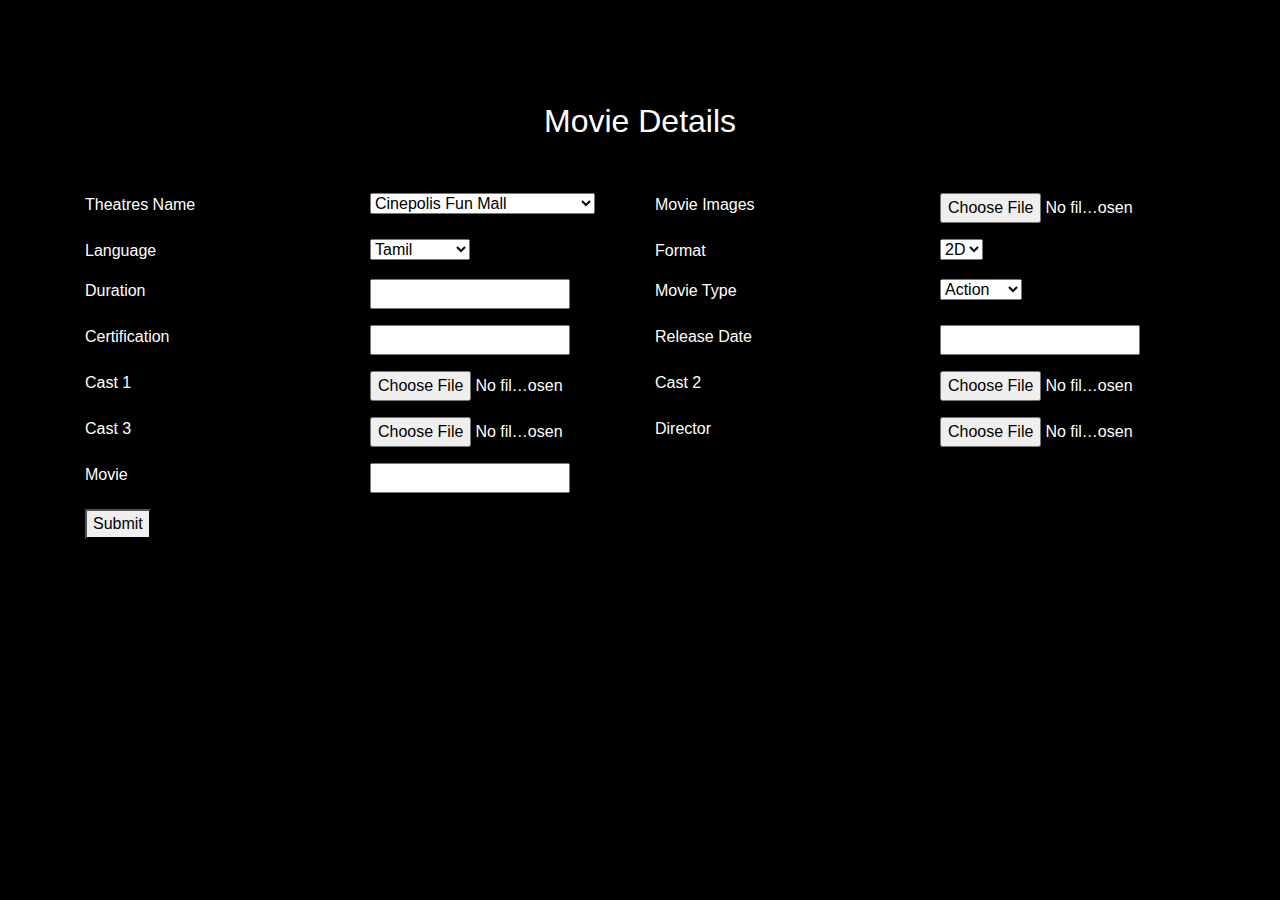
<file: TicketBokking-main/Ticketbooking-main/Ticket_Booking_System/target/classes/static/adminform.html>
<html>
<head>
<link rel="stylesheet" href="https://cdn.jsdelivr.net/npm/bootstrap@4.0.0/dist/css/bootstrap.min.css"integrity="sha384-Gn5384xqQ1aoWXA+058RXPxPg6fy4IWvTNh0E263XmFcJlSAwiGgFAW/dAiS6JXm" crossorigin="anonymous">
<link rel="stylesheet" href="adminform.css">
<meta charset="utf-8">
<meta name="viewport" content="width=device-width, initial-scale=1, shrink-to-fit=no">
<title>Admin Form</title>
</head>
<body>
<div class="adminform">
<div class="container">
<div class="row">
<div class="col-lg-12">
<div class="Mainhead">
<h2>Movie Details</h2>
</div>
</div>
</div>
<form>
<div class="form-group row">
<div class="col-lg-3">
Theatres Name
</div>
<div class="col-lg-3">
<select name="theatres name" id="names">
  <option value="cine">Cinepolis Fun Mall</option>
  <option value="inox">Inox Prozone Mall</option>
  <option value="Kaveri">Kaveri Karpagam Complex</option>
  <option value="ganga">Ganga Karpagam Complex </option>
  <option value="yamuna">yamuna Karpagam Complex </option>
  <option value="SPI">Spi Brookfields </option>
  <option value="kg">KG Karpagam Complex </option>
  <option value="krithika">Krithika cinemas </option>
  <option value="arasan">Arasan cinemas </option>
  <option value="Shanthi">Shanthi cinemas </option>
  <option value="Sangeetha">Sangeetha cinemas </option>
</select>
</div> 
<div class="col-lg-3">
Movie Images
</div>
<div class="col-lg-3">
<input type="file" name="Moviename" id="names"/> <br/> 
</div> 
</div>
<div class="form-group row">
<div class="col-lg-3">
 Language
</div>
<div class="col-lg-3">
<select name="language">
 <option value="lang">Tamil</option>
 <option value="lang">English</option>
 <option value="lang">Hindi</option>
 <option value="lang">Malayalam</option>
 </select>
</div>
<div class="col-lg-3">
 Format
</div>
<div class="col-lg-3">
<select name="format">
  <option value="dimensions">2D</option>
  <option value="dimensions">3D</option>
</select>
</div>  
</div>
<div class="form-group row">
<div class="col-lg-3">
 Duration
 </div>
 <div class="col-lg-3">
 <input type="text" name="description" /> <br/>  
 </div>
<div class="col-lg-3">
 Movie Type
</div> 
<div class="col-lg-3">
 <select name="type">
  <option value="Types">Action</option>
  <option value="Types">Thriller</option>
  <option value="Types">Comedy</option>
  <option value="Types">Love</option>
  <option value="Types">Drama</option>
</select>  
</div>
</div>
<div class="form-group row">
<div class="col-lg-3">
  Certification 
</div>
<div class="col-lg-3">
  <input type="text" name="certify"/> 
</div> 
<div class="col-lg-3">
 Release Date
</div>
<div class="col-lg-3">
<input type="text" name="certify"/> 
</div>
</div>

<div class="form-group row">
<div class="col-lg-3">
Cast 1
</div>
<div class="col-lg-3">
<input type="file" name="Moviename" id="names"/> <br/>
</div>  
<div class="col-lg-3">
Cast 2
</div>
<div class="col-lg-3">
<input type="file" name="Moviename" id="names"/> <br/>  
</div>
</div>
<div class="form-group row">
<div class="col-lg-3">
Cast 3
</div>
<div class="col-lg-3">
<input type="file" name="Moviename" id="names"/> <br/>  
</div>
<div class="col-lg-3">
Director
</div>
<div class="col-lg-3">
<input type="file" name="Moviename" id="names"/> <br/>  
</div>
</div>
<div class="form-group row">
<div class="col-lg-3">
Movie
</div>
<div class="col-lg-6">
<input type="text" name="Describe"/>
</div>
</div>
<div class="form-group row">
<div class="col-lg-12">
<button>Submit</button>
</div>

</form>
</div>
</div>



</body>
</html>
</file>
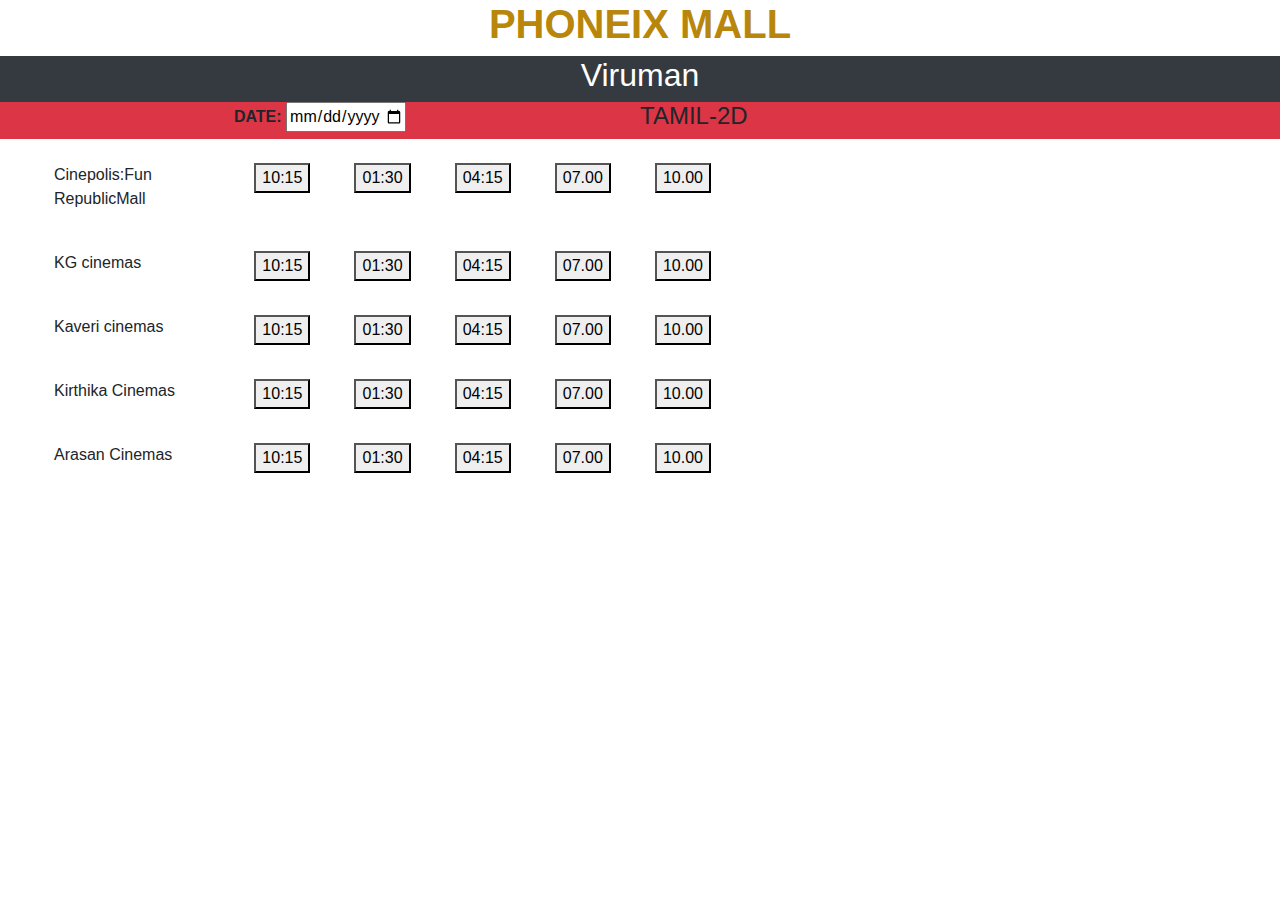
<file: TicketBokking-main/Ticketbooking-main/Ticket_Booking_System/target/classes/static/Bookingpage.html>
<!DOCTYPE html>
<html>
<head>
	<link rel="stylesheet" href="https://cdn.jsdelivr.net/npm/bootstrap@4.0.0/dist/css/bootstrap.min.css"integrity="sha384-Gn5384xqQ1aoWXA+058RXPxPg6fy4IWvTNh0E263XmFcJlSAwiGgFAW/dAiS6JXm" crossorigin="anonymous">
	<link rel="stylesheet" href="Bookingpage.css">
	<meta charset="utf-8">
	<meta name="viewport" content="width=device-width, initial-scale=1, shrink-to-fit=no">
<title>
	Booking page
</title>
</head>
<body>
    <div class="container-fluid">
    <div class="row">
    <div class="col-lg-12">
	<div class="movieimage">
		  <div>
		     <h1> PHONEIX MALL</h1>
		</div>
		</div>
	</div>
    </div>
<div class="row bg-dark">
	<div class="col-12">
		<h2 class="moviename">Viruman</h2>
	</div>
	<div class="row bg-dark">
		<div class="col-6 top_heading_details">

		</div>
	</div>
</div>
<div class="date">
<div class="row bg-danger">
	<div class="col-lg-6">
		<label for="start">DATE:</label>
		<input type="date" id="start" name="trip-start " value="yyyy-mm-dd" min="2022-01-01" max="2023-12-31">
	</div>
	<div class="cpl-lg-4">
		<h4>TAMIL-2D</h4>
	</div>
</div>
</div>

<div class="row m-4">
	<div class="col-lg-2">
		<p>Cinepolis:Fun RepublicMall</p>

	</div>
	<div class="col-lg-1">
		<a href="seatbooking.html">
			<button>10:15</button>
		</a>
	</div>
	<div class="col-lg-1">
		<button>01:30</button>
	</div>
	<div class="col-lg-1">
		<button>04:15</button>
	</div>
	<div class="col-lg-1">
		<button>07.00</button>
	</div>
	<div class="col-lg-1">
		<button>10.00</button>
	</div>
</div>
<div class="row m-4">
	<div class="col-lg-2">
		<p>KG cinemas</p>
	</div>
	<div class="col-lg-1">
		<button>10:15</button>
	</div>
	<div class="col-lg-1">
		<button>01:30</button>
	</div>
	<div class="col-lg-1">
		<button>04:15</button>
	</div>
	<div class="col-lg-1">
		<button>07.00</button>
	</div>
	<div class="col-lg-1">
		<button>10.00</button>
	</div>
</div>
<div class="row m-4">
	<div class="col-lg-2">
		<p>Kaveri cinemas</p>
	</div>
	<div class="col-lg-1">
		<button>10:15</button>
	</div>
	<div class="col-lg-1">
		<button>01:30</button>
	</div>
	<div class="col-lg-1">
		<button>04:15</button>
	</div>
	<div class="col-lg-1">
		<button>07.00</button>
	</div>
	<div class="col-lg-1">
		<button>10.00</button>
	</div>
</div>
<div class="row m-4">
	<div class="col-lg-2">
		<p>Kirthika Cinemas</p>
	</div>
	<div class="col-lg-1">
		<button>10:15</button>
	</div>
	<div class="col-lg-1">
		<button>01:30</button>
	</div>
	<div class="col-lg-1">
		<button>04:15</button>
	</div>
	<div class="col-lg-1">
		<button>07.00</button>
	</div>
	<div class="col-lg-1">
		<button>10.00</button>
	</div>
</div>
<div class="row m-4">
	<div class="col-lg-2">
		<p>Arasan Cinemas</p>
	</div>
	<div class="col-lg-1">
		<button>10:15</button>
	</div>
	<div class="col-lg-1">
		<button>01:30</button>
	</div>
	<div class="col-lg-1">
		<button>04:15</button>
	</div>
	<div class="col-lg-1">
		<button>07.00</button>
	</div>
	<div class="col-lg-1">
		<button>10.00</button>
	</div>
</div>
	
	
	
	

    </div>
	<script src="https://code.jquery.com/jquery-3.2.1.slim.min.js"integrity="sha384-KJ3o2DKtIkvYIK3UENzmM7KCkRr/rE9/Qpg6aAZGJwFDMVNA/GpGFF93hXpG5KkN"crossorigin="anonymous"></script>
	<script src="https://cdn.jsdelivr.net/npm/popper.js@1.12.9/dist/umd/popper.min.js"integrity="sha384-ApNbgh9B+Y1QKtv3Rn7W3mgPxhU9K/ScQsAP7hUibX39j7fakFPskvXusvfa0b4Q"crossorigin="anonymous"></script>
	<script src="https://cdn.jsdelivr.net/npm/bootstrap@4.0.0/dist/js/bootstrap.min.js"integrity="sha384-JZR6Spejh4U02d8jOt6vLEHfe/JQGiRRSQQxSfFWpi1MquVdAyjUar5+76PVCmYl"crossorigin="anonymous"></script>
</body>

</html>
</file>
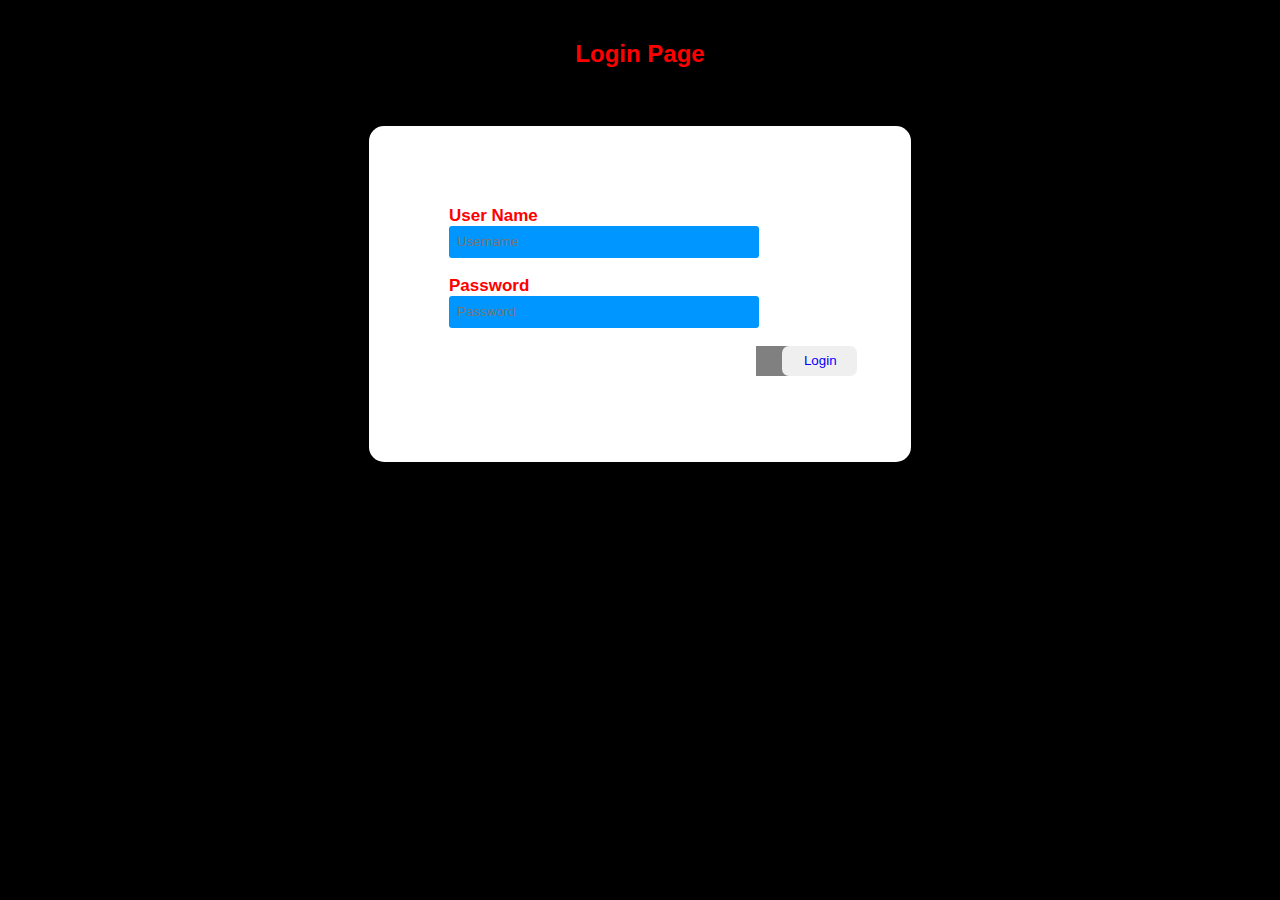
<file: TicketBokking-main/Ticketbooking-main/Ticket_Booking_System/target/classes/static/loginform.html>
<!DOCTYPE html>    
<html>    
<head>    
    <title>Login Form</title>    
    <link rel="stylesheet" type="text/css" href="Loginform.css">    
</head>    
<body>    
    <h2>Login Page</h2><br>    
    <div class="login">    
    <form id="login" method="get" action="login.php">    
        <label><b>User Name     
        </b>    
        </label>    
        <input type="text" name="Uname" id="Uname" placeholder="Username">    
        <br><br>    
        <label><b>Password     
        </b>    
        </label>    
        <input type="Password" name="Pass" id="Pass" placeholder="Password">    
        <br><br> 
        <a href="adminform.html">   
        <input type="button" name="log" id="log" value="Login">  
        </a>     
        <br><br>    
         
    </form>     
</div>    
</body>    
</html>
</file>
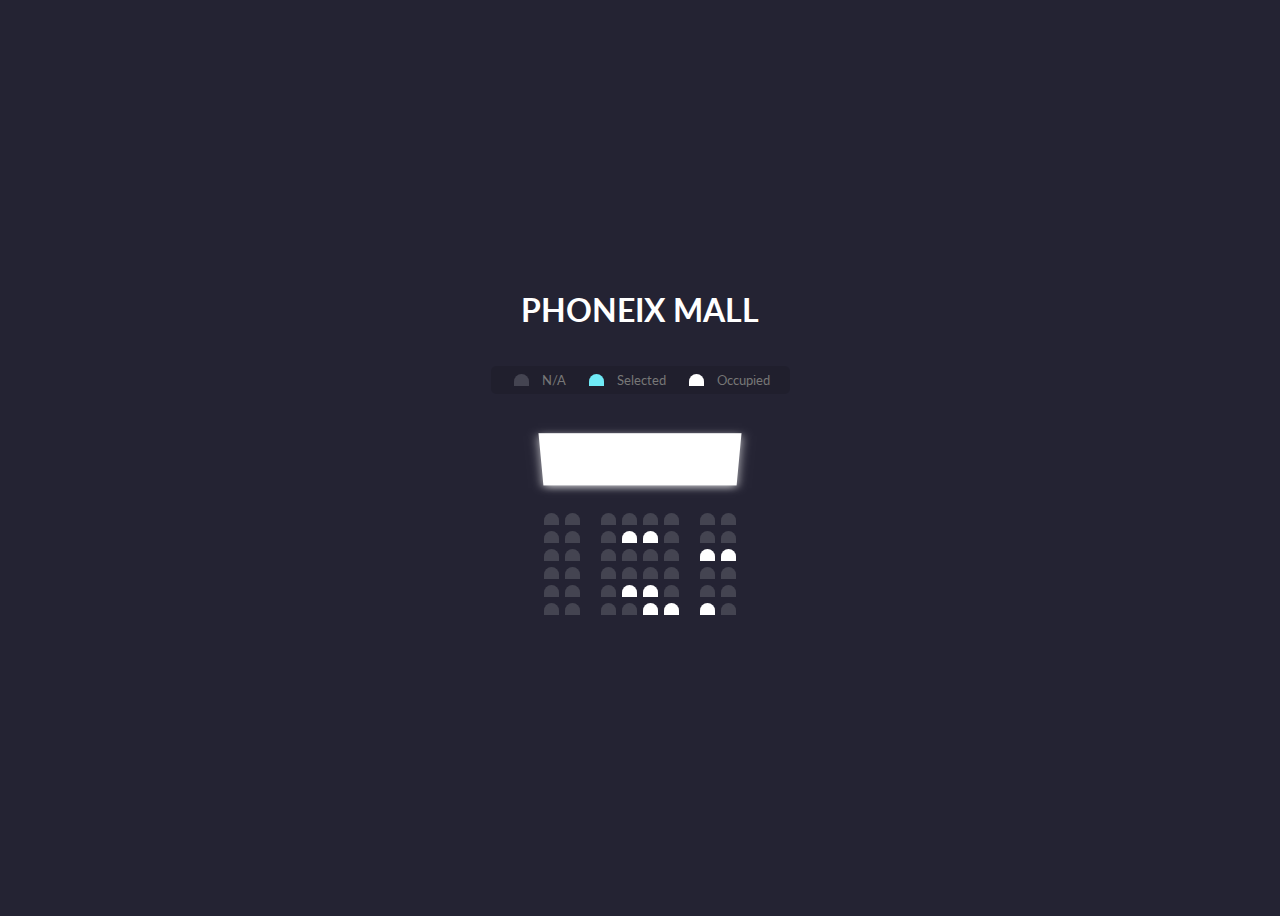
<file: TicketBokking-main/Ticketbooking-main/Ticket_Booking_System/target/classes/static/seatbooking.html>
<!DOCTYPE html>
<html lang="en">
  <head>
    <meta charset="UTF-8" />
    <meta http-equiv="X-UA-Compatible" content="IE=edge" />
    <meta name="viewport" content="width=device-width, initial-scale=1.0" />
    <link rel="stylesheet" href="seatbooking.css" />
    <title>Movie Seat Booking</title>
  </head>
  <body>
	<div>
		<h1> PHONEIX MALL</h1>
	</div>

    <ul class="showcase">
      <li>
        <div class="seat"></div>
        <small>N/A</small>
      </li>

      <li>
        <div class="seat selected"></div>
        <small>Selected</small>
      </li>

      <li>
        <div class="seat occupied"></div>
        <small>Occupied</small>
      </li>
    </ul>

    <div class="container">
      <div class="screen"></div>
      <div class="row">
        <div class="seat"></div>
        <div class="seat"></div>
        <div class="seat"></div>
        <div class="seat"></div>
        <div class="seat"></div>
        <div class="seat"></div>
        <div class="seat"></div>
        <div class="seat"></div>
      </div>
      <div class="row">
        <div class="seat"></div>
        <div class="seat"></div>
        <div class="seat"></div>
        <div class="seat occupied"></div>
        <div class="seat occupied"></div>
        <div class="seat"></div>
        <div class="seat"></div>
        <div class="seat"></div>
      </div>

      <div class="row">
        <div class="seat"></div>
        <div class="seat"></div>
        <div class="seat"></div>
        <div class="seat"></div>
        <div class="seat"></div>
        <div class="seat"></div>
        <div class="seat occupied"></div>
        <div class="seat occupied"></div>
      </div>

      <div class="row">
        <div class="seat"></div>
        <div class="seat"></div>
        <div class="seat"></div>
        <div class="seat"></div>
        <div class="seat"></div>
        <div class="seat"></div>
        <div class="seat"></div>
        <div class="seat"></div>
      </div>

      <div class="row">
        <div class="seat"></div>
        <div class="seat"></div>
        <div class="seat"></div>
        <div class="seat occupied"></div>
        <div class="seat occupied"></div>
        <div class="seat"></div>
        <div class="seat"></div>
        <div class="seat"></div>
      </div>

      <div class="row">
        <div class="seat"></div>
        <div class="seat"></div>
        <div class="seat"></div>
        <div class="seat"></div>
        <div class="seat occupied"></div>
        <div class="seat occupied"></div>
        <div class="seat occupied"></div>
        <div class="seat"></div>
      </div>
    </div>

    
  </body>
</html>
</file>
<file: TicketBokking-main/Ticketbooking-main/Ticket_Booking_System/target/classes/static/adminform.css>
.Mainhead{
	text-align:center;
	padding-bottom:4%;
}
.adminform{
	background-color:black;
	height:100%;
	color:white;
	padding-top:8%;
}
input{
	width:200px;
}
</file>
<file: TicketBokking-main/Ticketbooking-main/Ticket_Booking_System/target/classes/static/Bookingpage.css>
h1{
	background-color:white;
	color:darkgoldenrod;
	text-align:center;
	font-weight:bold;
}
.moviename{
	text-align:center;
}
.image{
height:50px;
}
.dropdown {
margin-left:60%;
}
.moviename{
	color:white;
}
.certified{
	color:red;
    margin-left:4%;    
}
.top_heading_details{
	display:flex;
	color:white;
}
.date {
	font-weight:bold;
	text-align:center;
}
</file>
<file: TicketBokking-main/Ticketbooking-main/Ticket_Booking_System/target/classes/static/Loginform.css>
body  
    {  
        margin: 0;  
        padding: 0;  
        background-color:black;  
        font-family: 'Arial';  
    }  
    .login{  
            width: 382px;  
            overflow: hidden;  
            margin: auto;  
            margin: 20 0 0 450px;  
            padding: 80px;  
            background:white;  
            border-radius: 15px ;  
              
    }  
    h2{  
        text-align: center;  
        color: red;  
        padding: 20px;  
    }  
    label{  
        color: red;  
        font-size: 17px;  
    }  
    #Uname{  
        width: 300px;  
        height: 30px;  
        border: none;  
        border-radius: 3px;  
        padding-left: 8px;
        background-color:#0096FF; 
        color:white; 
    }     
    #Pass{  
        width: 300px;  
        height: 30px;  
        border: none;  
        border-radius: 3px;  
        padding-left: 8px;  
       background-color:#0096FF;
        color:white; 
    }  
    #log{  
        width: 75px;  
        height: 30px;  
        border: none;  
        border-radius: 7px;  
        padding-left: 7px;  
        color: blue;
        margin-left:35%; 
      
      
    }  
    span{  
        color: white;  
        font-size: 17px;  
    }  
    a{  
        float: right;  
        background-color: grey;  
    }
</file>
<file: TicketBokking-main/Ticketbooking-main/Ticket_Booking_System/target/classes/static/seatbooking.css>
@import url('https://fonts.googleapis.com/css?family=Lato&display=swap');

* {
  box-sizing: border-box;
}

body {
  background-color: #242333;
  display: flex;
  flex-direction: column;
  color: white;
  align-items: center;
  justify-content: center;
  height: 100vh;
  font-family: 'Lato', 'sans-serif';
}

.movie-container {
  margin: 20px 0;
}

.movie-container select {
  background-color: #fff;
  border: 0;
  border-radius: 5px;
  font-size: 14px;
  margin-left: 10px;
  padding: 5px 15px 5px 15px;
  -moz-appearance: none;
  -webkit-appearance: none;
  appearance: none;
}

.container {
  perspective: 1000px;
  margin-bottom: 30px;
}

.seat {
  background-color: #444451;
  height: 12px;
  width: 15px;
  margin: 3px;
  border-top-left-radius: 10px;
  border-top-right-radius: 10px;
}

.seat.selected {
  background-color: #6feaf6;
}

.seat.occupied {
  background-color: #fff;
}

.seat:nth-of-type(2) {
  margin-right: 18px;
}

.seat:nth-last-of-type(2) {
  margin-left: 18px;
}

.seat:not(.occupied):hover {
  cursor: pointer;
  transform: scale(1.2);
}

.showcase .seat:not(.occupied):hover {
  cursor: default;
  transform: scale(1);
}

.showcase {
  background-color: rgba(0, 0, 0, 0.1);
  padding: 5px 10px;
  border-radius: 5px;
  color: #777;
  list-style-type: none;
  display: flex;
  justify-content: space-between;
}

.showcase li {
  display: flex;
  align-items: center;
  justify-content: center;
  margin: 0 10px;
}

.showcase li small {
  margin-left: 10px;
}

.row {
  display: flex;
}

.screen {
  background-color: #fff;
  height: 70px;
  width: 100%;
  margin: 15px 0;
  transform: rotateX(-45deg);
  box-shadow: 0 3px 10px rgba(255, 255, 255, 0.75);
}

p.text {
  margin: 5px 0;
}

p.text span {
  color: #6feaf6;
}
</file>
